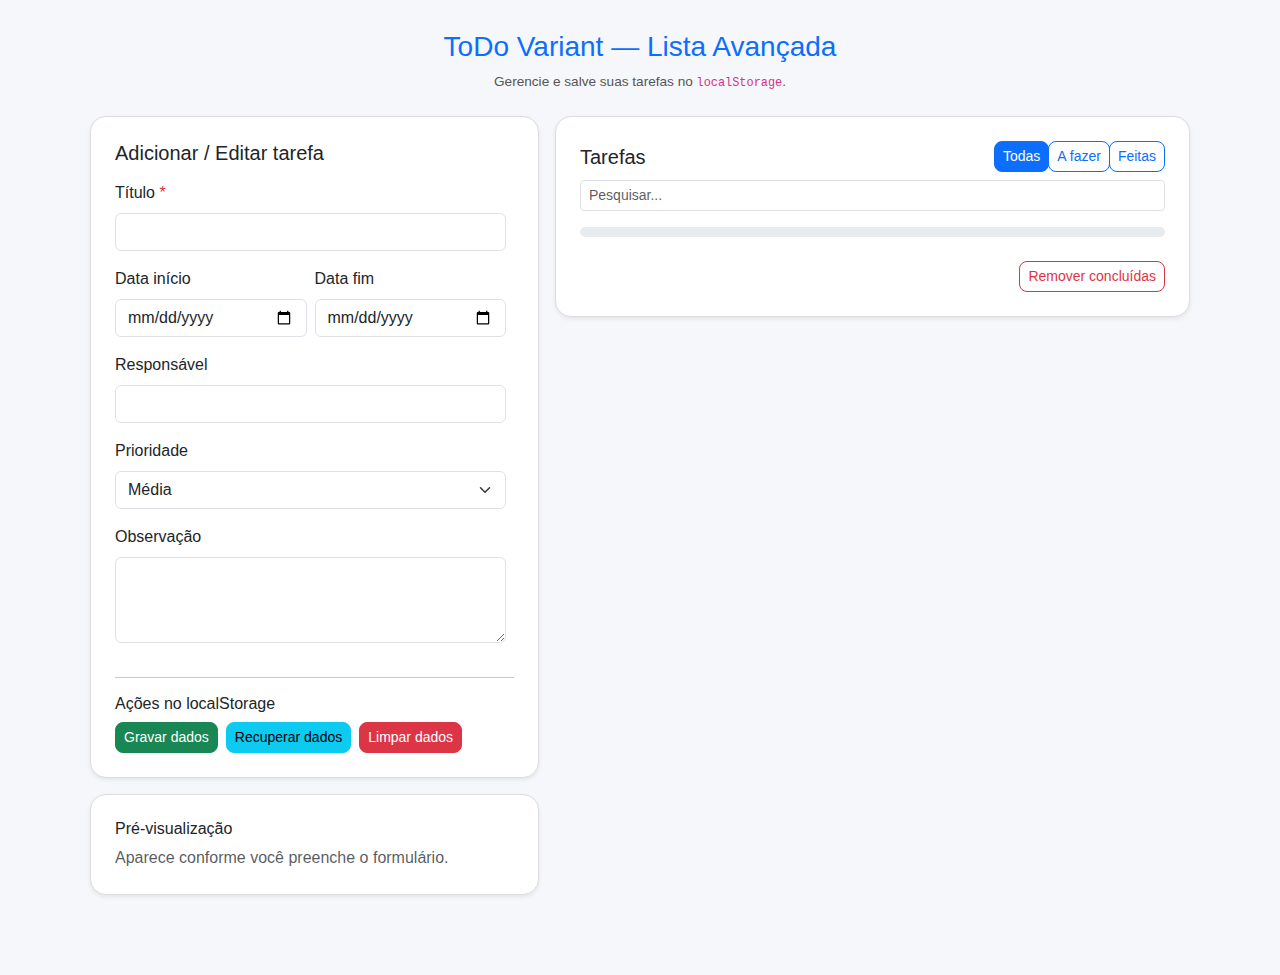
<file: to do list/index.html>
<!doctype html>
<html lang="pt-BR">
<head>
  <meta charset="utf-8" />
  <meta name="viewport" content="width=device-width,initial-scale=1" />
  <title>ToDo Variant — Lista Avançada</title>
  <link href="https://cdn.jsdelivr.net/npm/bootstrap@5.3.2/dist/css/bootstrap.min.css" rel="stylesheet" />
  <link href="css/css.css" rel="stylesheet">
</head>
<body>
  <main class="app-container">
    <header class="mb-4 text-center">
      <h1 class="h3 text-primary">ToDo Variant — Lista Avançada</h1>
      <p class="small-info">Gerencie e salve suas tarefas no <code>localStorage</code>.</p>
    </header>
    <div class="row g-3">
      <section class="col-lg-5">
        <div class="card shadow-sm">
          <div class="card-body">
            <h2 class="h5 mb-3">Adicionar / Editar tarefa</h2>
            <form id="taskForm" novalidate>
              <div class="form-scroll">
                <input type="hidden" id="taskId" value="" />
                <div class="mb-3">
                  <label for="title" class="form-label">Título <span class="text-danger">*</span></label>
                  <input id="title" name="title" class="form-control" maxlength="80" required />
                  <div class="invalid-feedback">Informe um título (até 80 caracteres).</div>
                </div>
                <div class="row g-2 mb-3">
                  <div class="col-12 col-md-6">
                    <label for="startDate" class="form-label">Data início</label>
                    <input id="startDate" name="startDate" type="date" class="form-control" />
                  </div>
                  <div class="col-12 col-md-6">
                    <label for="endDate" class="form-label">Data fim</label>
                    <input id="endDate" name="endDate" type="date" class="form-control" />
                  </div>
                </div>
                <div class="mb-3">
                  <label for="responsible" class="form-label">Responsável</label>
                  <input id="responsible" name="responsible" class="form-control" maxlength="60" />
                </div>
                <div class="mb-3">
                  <label for="priority" class="form-label">Prioridade</label>
                  <select id="priority" name="priority" class="form-select" required>
                    <option value="Medium">Média</option>
                    <option value="High">Alta</option>
                    <option value="Low">Baixa</option>
                  </select>
                </div>
                <div class="mb-3">
                  <label for="notes" class="form-label">Observação</label>
                  <textarea id="notes" name="notes" class="form-control" rows="3" maxlength="600"></textarea>
                </div>
                <div class="mb-3 form-check">
                  <input id="done" name="done" type="checkbox" class="form-check-input" />
                  <label for="done" class="form-check-label">Marcar como concluída</label>
                </div>
                <div class="d-grid gap-2 d-sm-flex">
                  <button id="saveTaskBtn" type="submit" class="btn btn-primary">Salvar</button>
                  <button id="resetBtn" type="button" class="btn btn-outline-secondary">Limpar</button>
                </div>
              </div>
            </form>
            <hr />
            <h3 class="h6 mb-2">Ações no localStorage</h3>
            <div class="d-flex gap-2 flex-wrap">
              <button id="saveAllBtn" class="btn btn-success btn-sm">Gravar dados</button>
              <button id="loadAllBtn" class="btn btn-info btn-sm">Recuperar dados</button>
              <button id="clearStorageBtn" class="btn btn-danger btn-sm">Limpar dados</button>
            </div>
          </div>
        </div>
        <div class="mt-3 card shadow-sm">
          <div class="card-body">
            <h3 class="h6">Pré-visualização</h3>
            <div id="previewEmpty" class="text-muted">Aparece conforme você preenche o formulário.</div>
            <div id="previewCard" class="d-none mt-2 card task-card">
              <div class="card-body">
                <h5 id="pvTitle" class="card-title mb-1"></h5>
                <p id="pvMeta" class="small text-muted mb-2"></p>
                <p id="pvNotes" class="notes mb-0"></p>
              </div>
            </div>
          </div>
        </div>
      </section>

      <section class="col-lg-7">
        <div class="card shadow-sm mb-3">
          <div class="card-body">
            <div class="d-flex justify-content-between align-items-center mb-2">
              <h2 class="h5 mb-0">Tarefas</h2>
              <div class="btn-group" role="group">
                <input type="radio" class="btn-check" name="filterView" id="filterAll" autocomplete="off" checked>
                <label class="btn btn-outline-primary btn-sm" for="filterAll">Todas</label>
                <input type="radio" class="btn-check" name="filterView" id="filterTodo" autocomplete="off">
                <label class="btn btn-outline-primary btn-sm" for="filterTodo">A fazer</label>
                <input type="radio" class="btn-check" name="filterView" id="filterDone" autocomplete="off">
                <label class="btn btn-outline-primary btn-sm" for="filterDone">Feitas</label>
              </div>
            </div>
            <input id="searchBox" type="search" placeholder="Pesquisar..." class="form-control form-control-sm mb-3" />
            <div class="progress mb-2" style="height:10px;">
              <div id="progressBar" class="progress-bar" role="progressbar" style="width:0%">0%</div>
            </div>
            <div id="tasksList" class="list-group"></div>
            <div class="mt-3 d-flex justify-content-between align-items-center">
              <div class="small-info" id="countsInfo"></div>
              <div><button id="clearDoneBtn" class="btn btn-outline-danger btn-sm">Remover concluídas</button></div>
            </div>
          </div>
        </div>
      </section>
    </div>
  </main>

  

        <script src="js/js.js" src="https://cdn.jsdelivr.net/npm/bootstrap@5.3.2/dist/js/bootstrap.bundle.min.js" ></script>
</body>
</html>
</file>
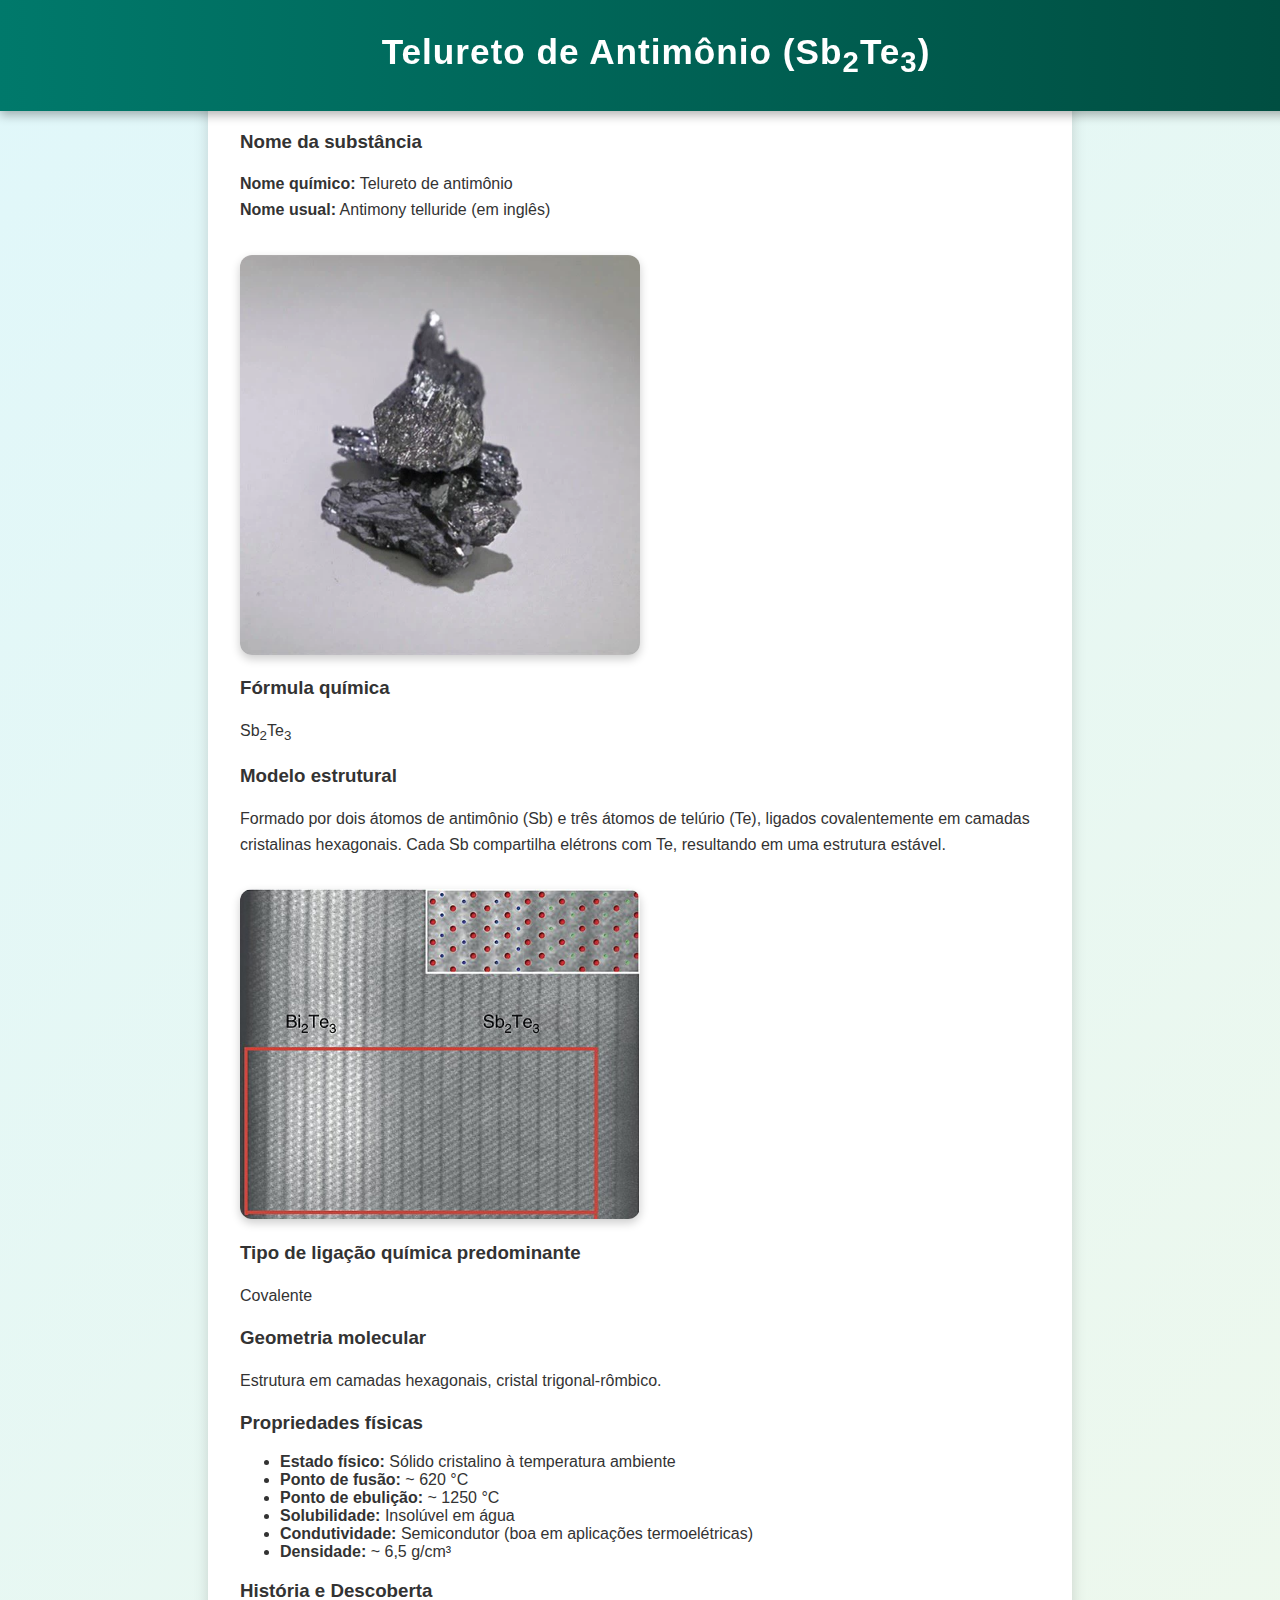
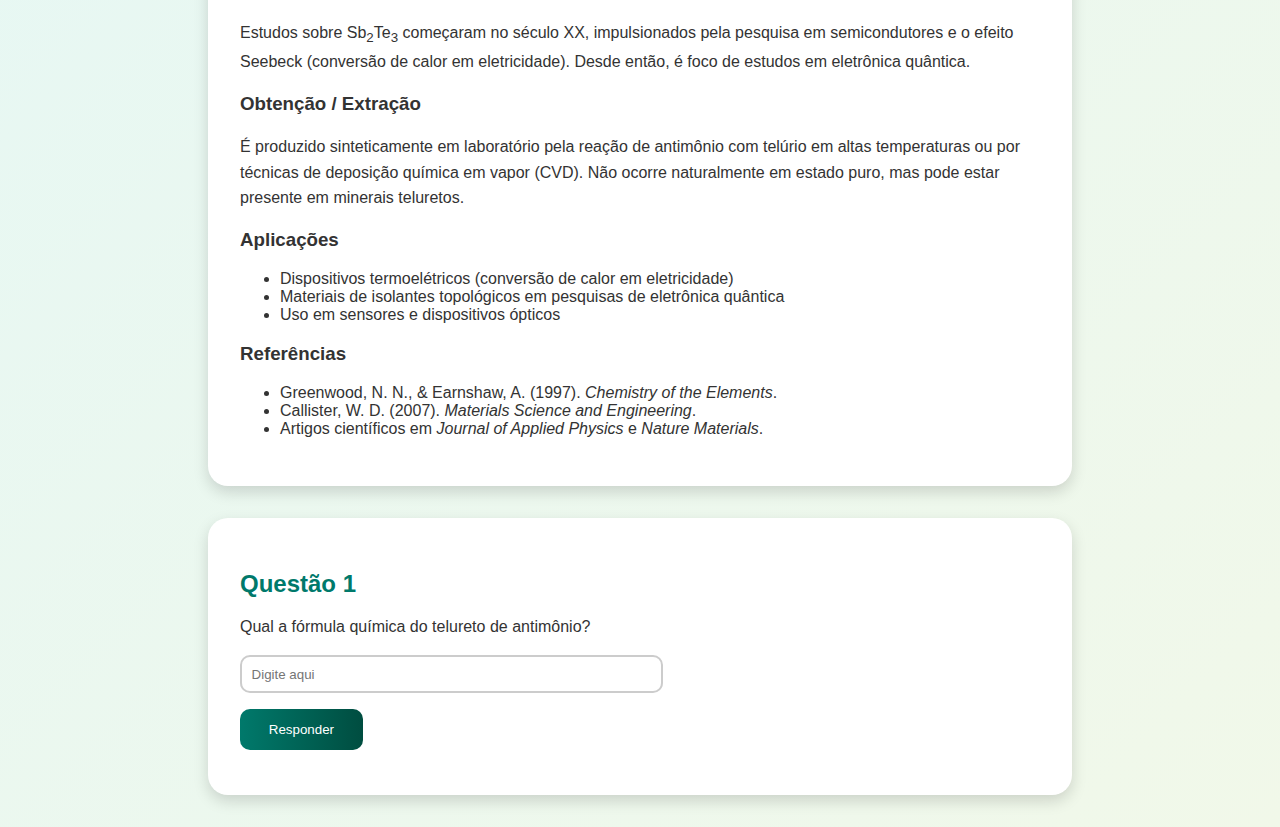
<file: trabalho-quimicaa/index.html>
<!DOCTYPE html>
<html lang="pt-BR">
<head>
  <meta charset="UTF-8">
  <meta name="viewport" content="width=device-width, initial-scale=1.0">
  <link rel="stylesheet" href="css/style.css">
  <title>Telureto de Antimônio</title>

</head>
<body>
  <header>
    <h1>Telureto de Antimônio (Sb<sub>2</sub>Te<sub>3</sub>)</h1>
  </header>

<section id="intro">
<h2>Introdução</h2>


<h3>Nome da substância</h3>
<p><b>Nome químico:</b> Telureto de antimônio<br>
<b>Nome usual:</b> Antimony telluride (em inglês)</p>
 <img src="img/cas-1327-50-0-antimony-iii-telluride44266156605.webp" alt="telureto de antimonio">

<h3>Fórmula química</h3>
<p>Sb<sub>2</sub>Te<sub>3</sub></p>


<h3>Modelo estrutural</h3>
<p>Formado por dois átomos de antimônio (Sb) e três átomos de telúrio (Te), ligados covalentemente em camadas cristalinas hexagonais. Cada Sb compartilha elétrons com Te, resultando em uma estrutura estável.</p>
<img src="img/1-s2.0-S2542435124002046-gr1_lrg-1536x1023-1-1024x682.jpg" alt="Estrutura do Telureto de Antimônio">


<h3>Tipo de ligação química predominante</h3>
<p>Covalente</p>


<h3>Geometria molecular</h3>
<p>Estrutura em camadas hexagonais, cristal trigonal-rômbico.</p>


<h3>Propriedades físicas</h3>
<ul>
<li><b>Estado físico:</b> Sólido cristalino à temperatura ambiente</li>
<li><b>Ponto de fusão:</b> ~ 620 °C</li>
<li><b>Ponto de ebulição:</b> ~ 1250 °C</li>
<li><b>Solubilidade:</b> Insolúvel em água</li>
<li><b>Condutividade:</b> Semicondutor (boa em aplicações termoelétricas)</li>
<li><b>Densidade:</b> ~ 6,5 g/cm³</li>
</ul>


<h3>História e Descoberta</h3>
<p>Estudos sobre Sb<sub>2</sub>Te<sub>3</sub> começaram no século XX, impulsionados pela pesquisa em semicondutores e o efeito Seebeck (conversão de calor em eletricidade). Desde então, é foco de estudos em eletrônica quântica.</p>


<h3>Obtenção / Extração</h3>
<p>É produzido sinteticamente em laboratório pela reação de antimônio com telúrio em altas temperaturas ou por técnicas de deposição química em vapor (CVD). Não ocorre naturalmente em estado puro, mas pode estar presente em minerais teluretos.</p>


<h3>Aplicações</h3>
<ul>
<li>Dispositivos termoelétricos (conversão de calor em eletricidade)</li>
<li>Materiais de isolantes topológicos em pesquisas de eletrônica quântica</li>
<li>Uso em sensores e dispositivos ópticos</li>
</ul>


<h3>Referências</h3>
<ul>
<li>Greenwood, N. N., & Earnshaw, A. (1997). <i>Chemistry of the Elements</i>.</li>
<li>Callister, W. D. (2007). <i>Materials Science and Engineering</i>.</li>
<li>Artigos científicos em <i>Journal of Applied Physics</i> e <i>Nature Materials</i>.</li>
</ul>
</section>

  <section id="q1">
    <h2>Questão 1</h2>
    <p>Qual a fórmula química do telureto de antimônio?</p>
    <input type="text" id="answer1" placeholder="Digite aqui">
    <button onclick="checkAnswer(1)">Responder</button>
    <div id="feedback1" class="feedback"></div>
  </section>

  <section id="q2" class="hidden">
    <h2>Questão 2</h2>
    <p>O telureto de antimônio é usado principalmente em:</p>
    <select id="answer2">
      <option value="">-- Escolha --</option>
      <option value="baterias">Baterias de lítio</option>
      <option value="termoeletricos">Dispositivos termoelétricos</option>
      <option value="fertilizantes">Fertilizantes</option>
    </select>
    <button onclick="checkAnswer(2)">Responder</button>
    <div id="feedback2" class="feedback"></div>
  </section>

  <section id="q3" class="hidden">
    <h2>Questão 3</h2>
    <p>O telureto de antimônio também é estudado por suas propriedades em:</p>
    <input type="radio" name="answer3" value="isolantes"> Isolantes topológicos <br>
    <input type="radio" name="answer3" value="plásticos"> Produção de plásticos <br>
    <input type="radio" name="answer3" value="vidros"> Fabricação de vidros <br>
    <button onclick="checkAnswer(3)">Responder</button>
    <div id="feedback3" class="feedback"></div>
  </section>
      <script src="js/js.js"></script>
</body>
</html>
</file>
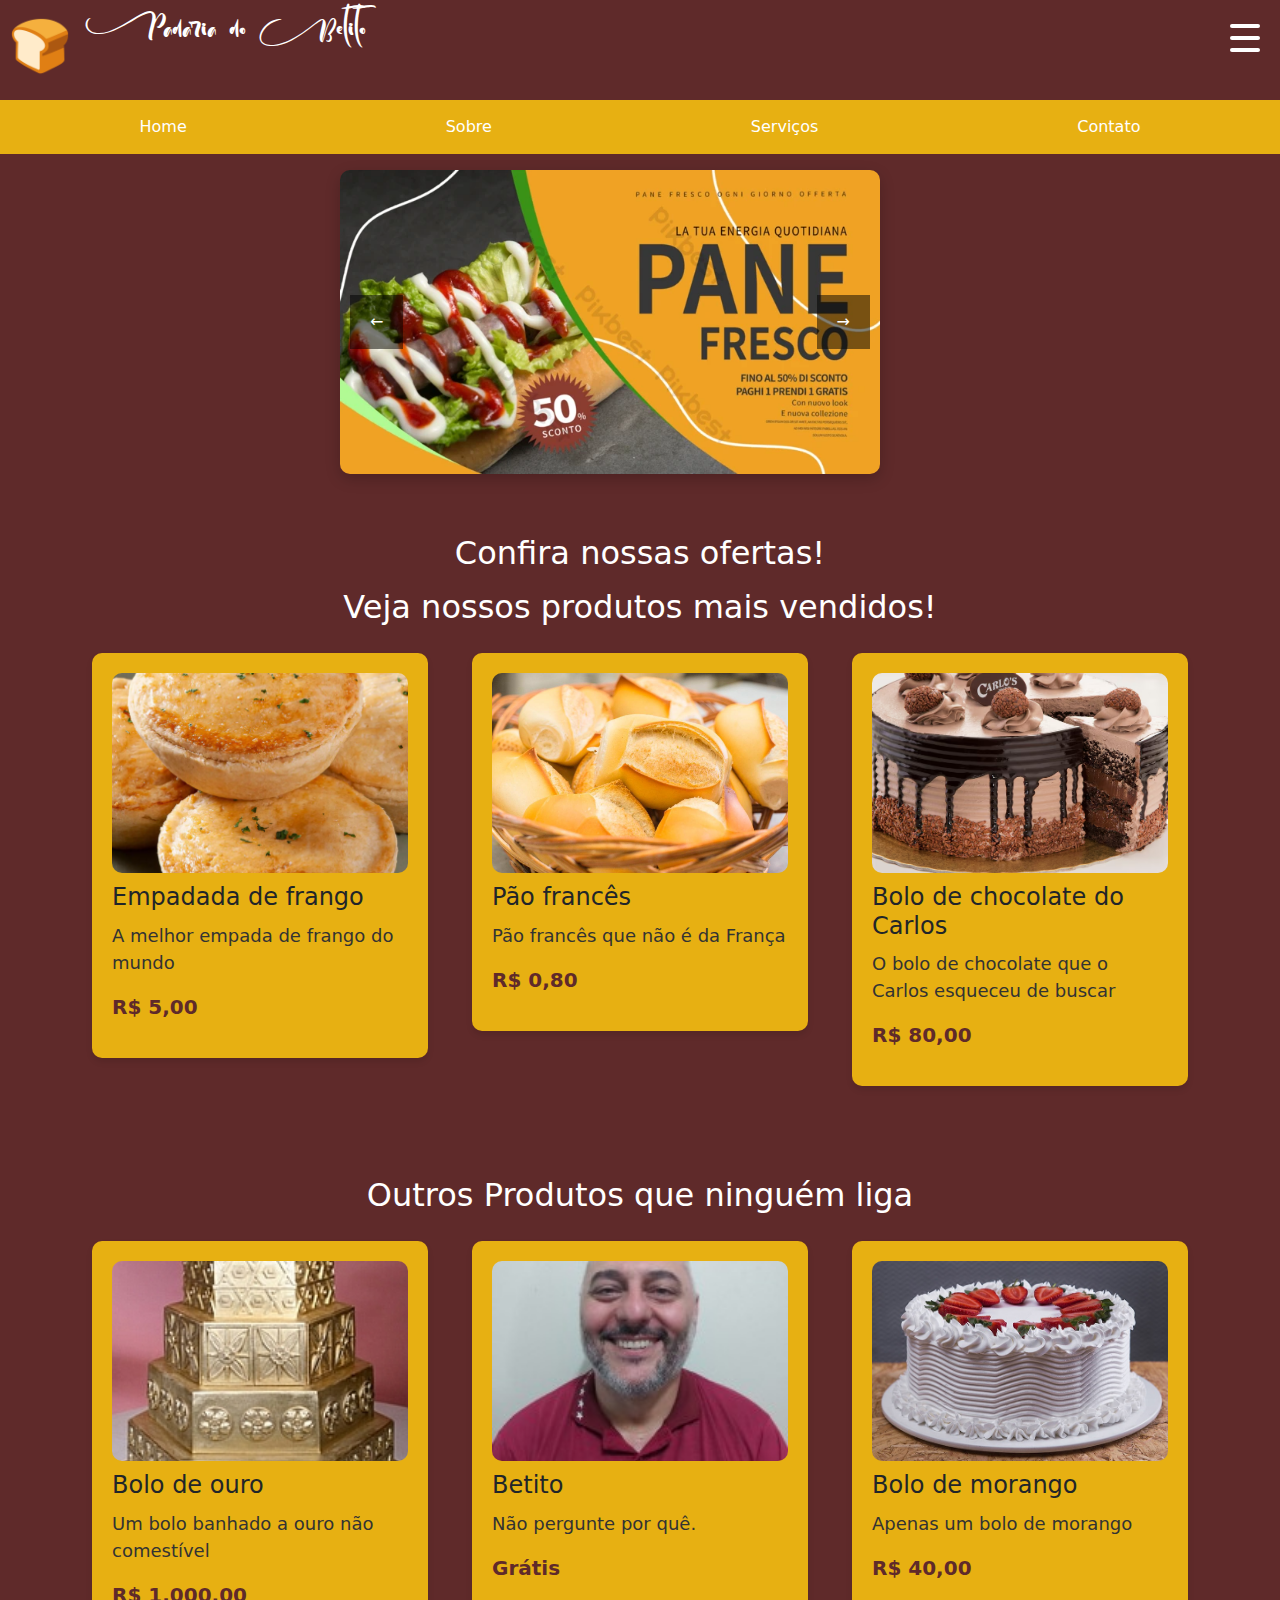
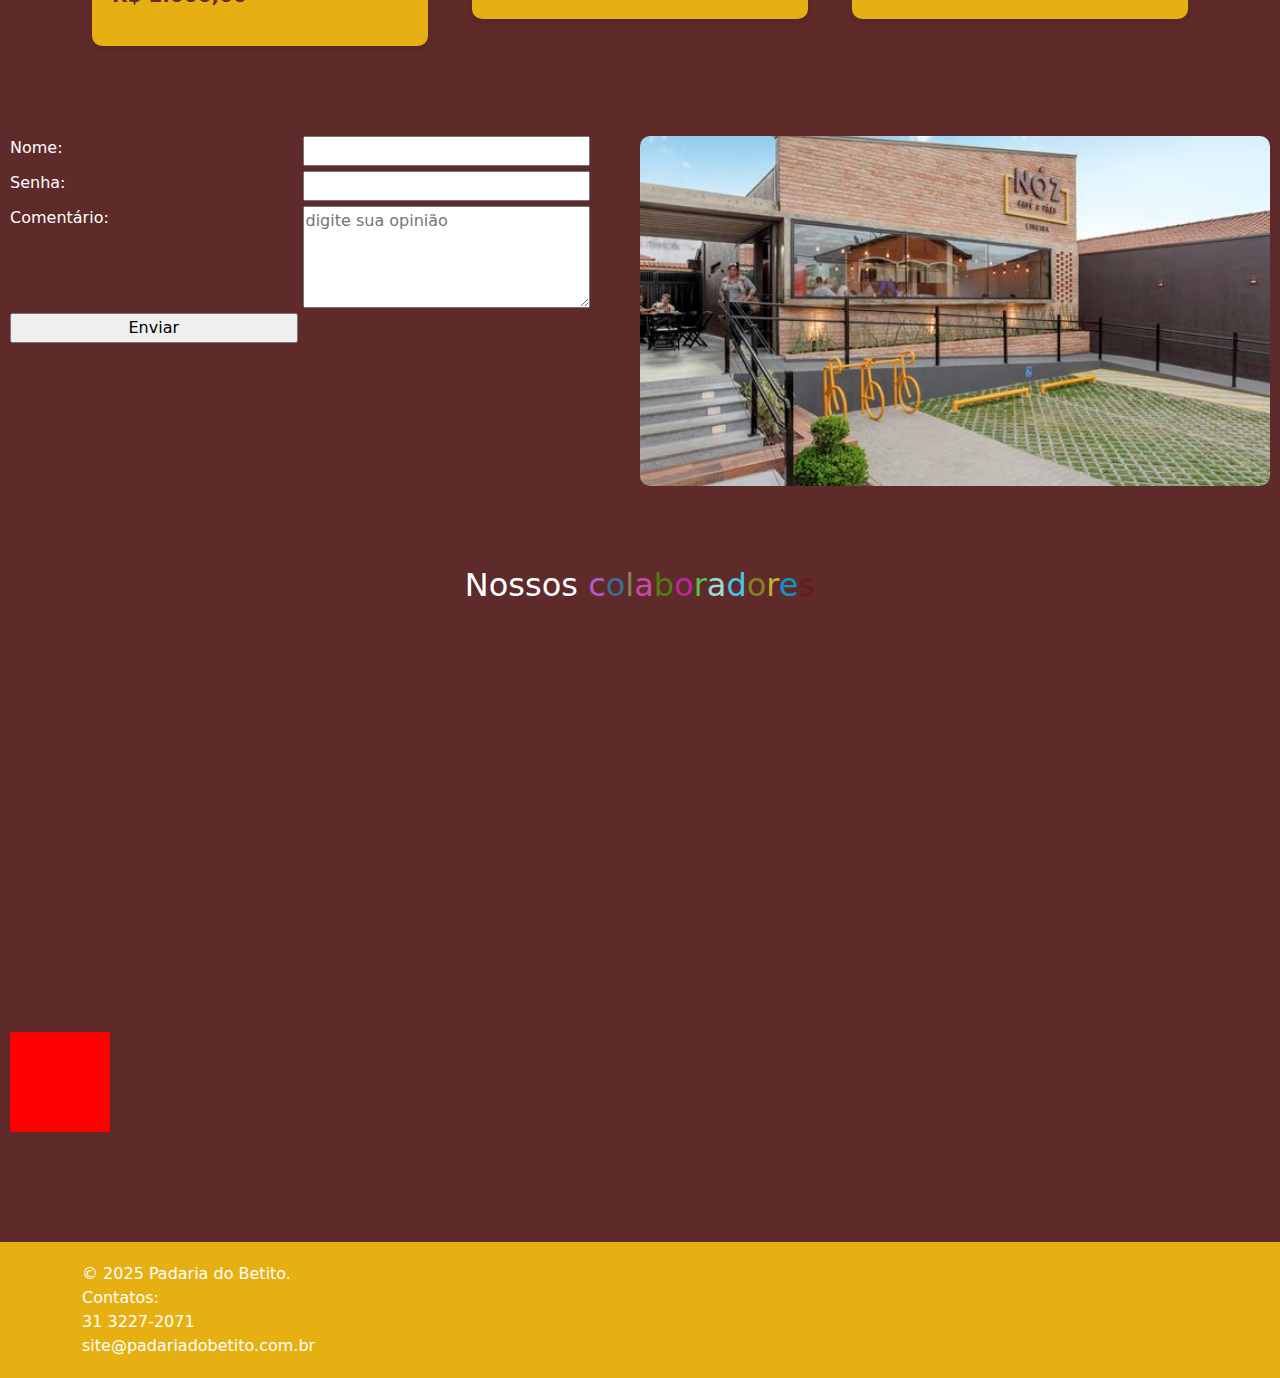
<file: trabalho/index.html>
<!DOCTYPE html>
<html lang="pt-br">
<head>
    <meta charset="UTF-8">
    <meta name="viewport" content="width=device-width, initial-scale=1.0">
    <link rel="stylesheet" type="text/css" href="css/css.css">
    <link href="https://cdn.jsdelivr.net/npm/bootstrap@5.3.3/dist/css/bootstrap.min.css" rel="stylesheet" integrity="sha384-QWTKZyjpPEjISv5WaRU9OFeRpok6YctnYmDr5pNlyT2bRjXh0JMhjY6hW+ALEwIH" crossorigin="anonymous">
    <title>Padaria do Betito</title>
</head>
<body>
    <header>
        <input type="checkbox" id="menu-toggle" class="menu-toggle">
        <label for="menu-toggle" class="menu-btn">
            <span></span>
            <span></span>
            <span></span>
        </label>
    
        <h1>
            <img src="img/pao.png" alt="Logo da padaria">
            <p>Padaria do Betito</p>
        </h1>
    
        <nav class="menu">
            <a href="#home">Home</a>
            <a href="#sobre">Sobre</a>
            <a href="#servicos">Serviços</a>
            <a href="#contato">Contato</a>
        </nav>
    </header>
    

    <nav class="top-nav">
        <a href="#home">Home</a>
        <a href="#sobre">Sobre</a>
        <a href="#servicos">Serviços</a>
        <a href="#contato">Contato</a>
    </nav> 

    <main>



<section class="carousel-section">
  <div id="carouselContainer">
    <div class="carousel">
      <div class="slides">
        <div class="slide"><img src="img/oferta1.webp" alt="Slide 1"></div>
        <div class="slide"><img src="img/capa-de-facebook-desenhada-a-mao-de-padaria_23-2149486152.jpg" alt="Slide 2"></div>
        <div class="slide"><img src="img/conjunto-de-modelo-de-postagem-do-instagram-de-padaria_23-2149396595.avif" alt="Slide 3"></div>
        <div class="slide"><img src="img/modelo-de-design-de-banner-de-comida_23-2149406643.jpg" alt="Slide 4"></div>
      </div>
      <button id="prevBtn">&#8592;</button>
      <button id="nextBtn">&#8594;</button>
    </div>
  </div>

  <div id="tableContainer" style="display: none;">
    <div class="table-responsive mt-4">
      <table class="table table-striped table-bordered text-center">
        <thead class="table-dark">
          <tr>
            <th scope="col">Produto</th>
            <th scope="col">Descrição</th>
            <th scope="col">Preço</th>
            <th scope="col">Estoque</th>
            <th scope="col">Código</th>
          </tr>
        </thead>
        <tbody>
          <tr>
            <td>Empada de Frango</td>
            <td>A melhor empada do mundo</td>
            <td>R$ 5,00</td>
            <td>120</td>
            <td>EMP001</td>
          </tr>
          <tr>
            <td>Pão Francês</td>
            <td>Pão fresquinho todos os dias</td>
            <td>R$ 0,80</td>
            <td>500</td>
            <td>PAO123</td>
          </tr>
          <tr>
            <td>Bolo de Chocolate</td>
            <td>Receita especial do Carlos</td>
            <td>R$ 80,00</td>
            <td>5</td>
            <td>BOL555</td>
          </tr>
        </tbody>
      </table>
    </div>
  </div>
</section>


</section>
</section>

        <section id="home">
            <!--ofertas. futuramente irei pôr   > vou fazer com carousel (bootstrap)-->
             <div>
              <h2><p>Confira nossas ofertas!</p></h2> 


             </div>
            <!--ofertas. futuramente irei pôr-->
            <div class="container">
                <h2><p>Veja nossos produtos mais vendidos!</p></h2>
                <div class="row">
                    <div class="col-md-4">
                        <div class="produto">
                            <!-- trabalho de picture - mudar a imagem em certo tamanho 2-->
                             <picture>
                            <source srcset="img/empada-de-camarao-2.webp" media="(width < 768px)">
                            <source srcset="img/empada-de-camarao-3.jpg" media="(width > 1300px)">
                            <img src="img/796246837-empada-de-camarao.webp" alt="Empada" class="img-fluid">
                             </picture>
                            <h3>Empadada de frango</h3>
                            <p>A melhor empada de frango do mundo</p>
                            <p><strong>R$ 5,00</strong></p>
                        </div>
                    </div>
                    <div class="col-md-4">
                        <div class="produto">
                            <!-- trabalho de picture - mudar a imagem em certo tamanho 2-->
                             <picture>
                            <source srcset="img/pao-frances-2.jpg" media="(width < 768px)">
                            <source srcset="img/pao-frances-3.webp" media="(width > 1300px)">
                            <img src="img/pao-frances.jpg" alt="Pão francês" class="img-fluid">
                             </picture>
                            <h3>Pão francês</h3>
                            <p>Pão francês que não é da França</p>
                            <p><strong>R$ 0,80</strong></p>
                        </div>
                    </div>
                    <div class="col-md-4">
                        <div class="produto">
                            <img src="img/bolo-de-chocolate-do-carlos.avif" alt="Bolo do Carlos" class="img-fluid">
                            <h3>Bolo de chocolate do Carlos</h3>
                            <p>O bolo de chocolate que o Carlos esqueceu de buscar</p>
                            <p><strong>R$ 80,00</strong></p>
                        </div>
                    </div>
                </div>
            </div>
        </section>
        <section id="sobre">
            <div class="container">
                <h2><p>Outros Produtos que ninguém liga</p></h2>
                <div class="row">
                    <div class="col-md-4">
                        <div class="produto">
                            <img src="img/bolo-ouro.jpg" alt="Bolo de ouro" class="img-fluid">
                            <h3>Bolo de ouro</h3>
                            <p>Um bolo banhado a ouro não comestível</p>
                            <p><strong>R$ 1.000,00</strong></p>
                        </div>
                    </div>
                    <div class="col-md-4">
                        <div class="produto">
                            <img src="img/betito.jpeg" alt="Betito" class="img-fluid">
                            <h3>Betito</h3>
                            <p>Não pergunte por quê.</p>
                            <p><strong>Grátis</strong></p>
                        </div>
                    </div>
                    <div class="col-md-4">
                        <div class="produto">
                        <!-- trabalho de picture - mudar a imagem em certo tamanho 2-->
                         <picture>
                            <source srcset="img/bolo-de-morango-2.jpg" media="(width < 768px)">
                            <source srcset="img/bolo-de-morango-3.jpg" media="(width > 1300px)">
                            <img src="img/morango.jpg" alt="Bolo de morango" class="img-fluid">
                         </picture>
                            <h3>Bolo de morango</h3>
                            <p>Apenas um bolo de morango</p>
                            <p><strong>R$ 40,00</strong></p>
                        </div>
                    </div>
                </div>
            </div>
        </section>
        <!-- formulário exercício 1 -->
        <section>
            <div class="figura_form">
            <form method="post" action="banco.php" >
                <label>Nome:</label>
                <input type="text" name="nome" >
                <label>Senha: </label>
                <input type="password" name="senha" >
                <label>Comentário:</label>
                <textarea name="comentario" cols="10" rows="4" placeholder="digite sua opinião"></textarea>
                <input type="submit" name="enviar" value="Enviar">
            </form>
            <div class="padaria">
            <picture>
            <source srcset="img/padaria-2.jpg" media="(width > 900px)">
            <img src="img/Fachada-de-padaria.jpg" alt="nossa padaria">
            </picture>
            </div>
        </div>
        </section>
         <section>
            <h2><span class="letter">Nossos colaboradores</span></h2>
            <div class="mosaico">
                <div class="foto foto1"></div>
                <div class="foto foto2"></div>
                <div class="foto foto3"></div>
                <div class="foto foto4"></div>
                <div class="foto foto5"></div>
                <div class="foto foto6"></div>
            </div>
         </section>
        <!-- formulário execício 1 -->
         <section>

                <div class="foto11 fotob"></div>

         </section>
    </main>
    <footer>
        <div class="container">
            <p>&copy; 2025 Padaria do Betito.</p>
            <p>Contatos: <br>31 3227-2071<br>site@padariadobetito.com.br</p>
        </div>
    </footer>
    <script src="js.js"></script>
    <script src="carousel.js"></script>

</body>
</html>
</file>
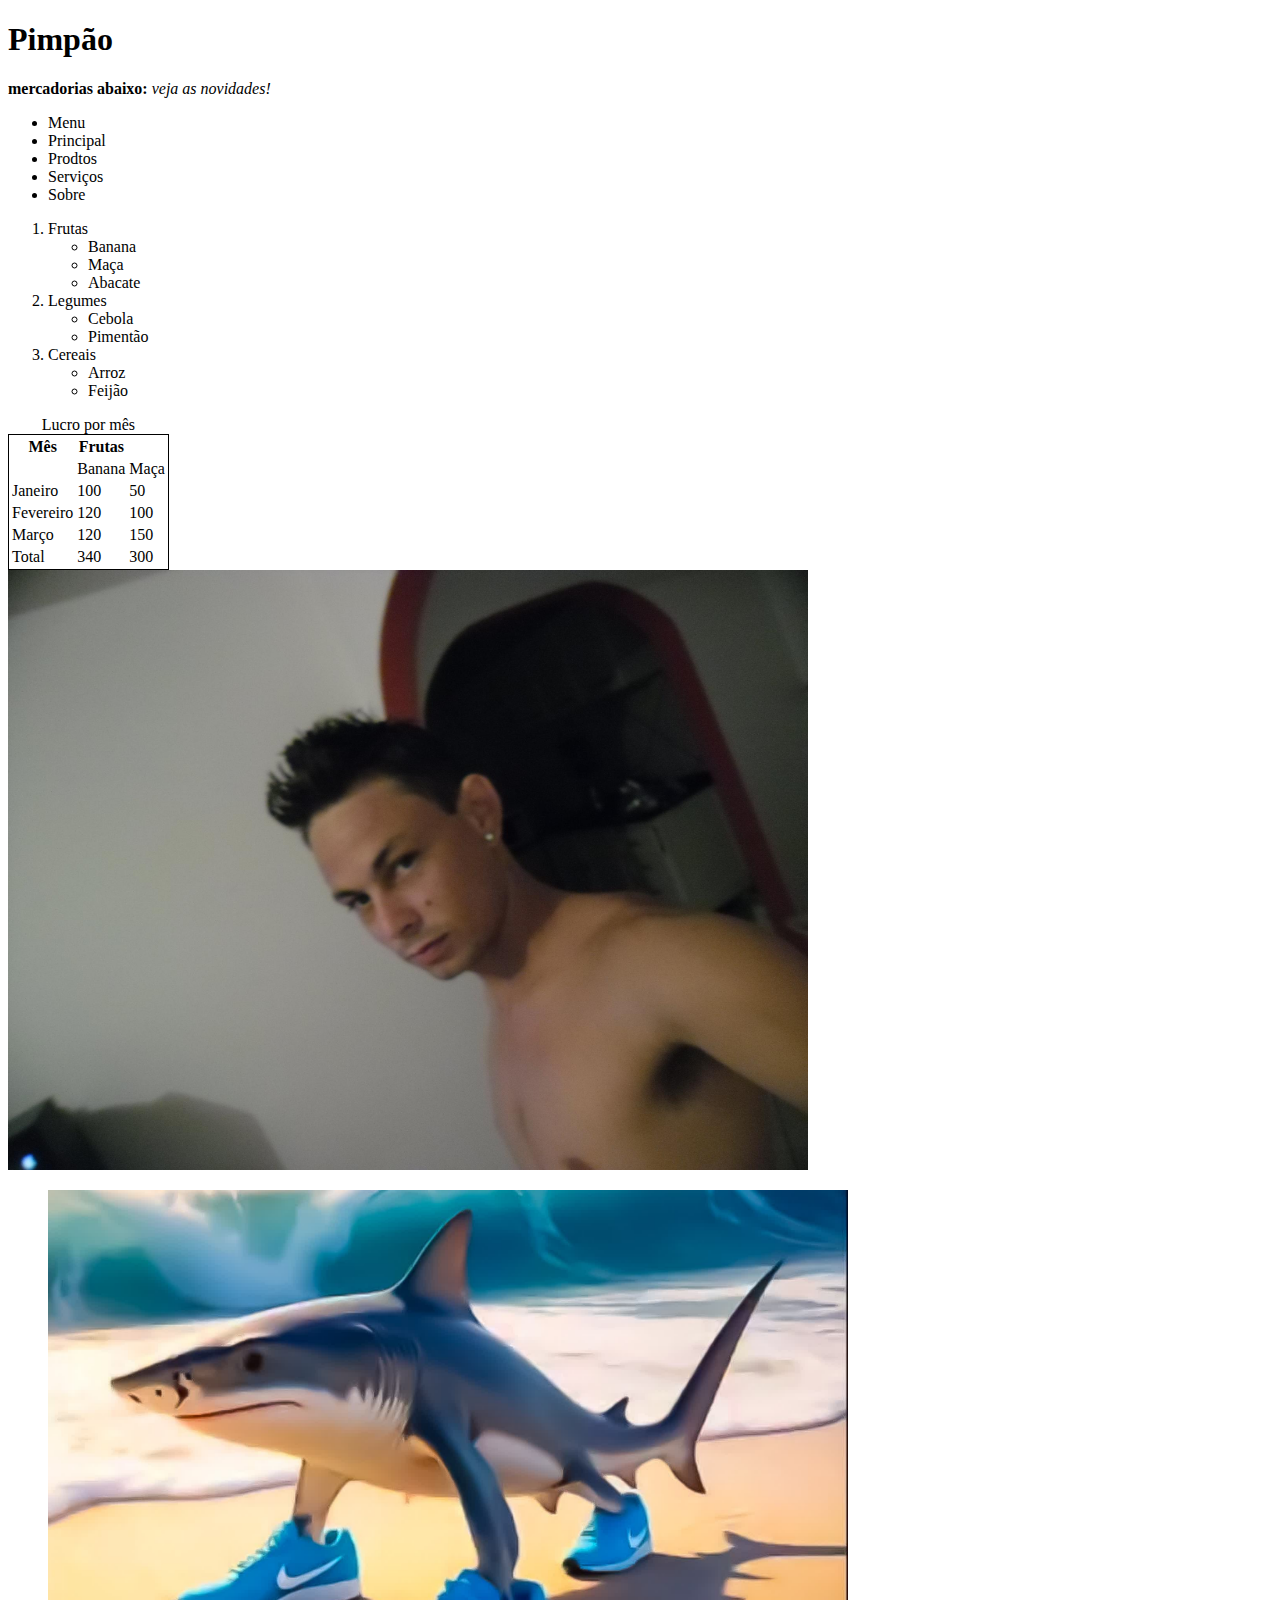
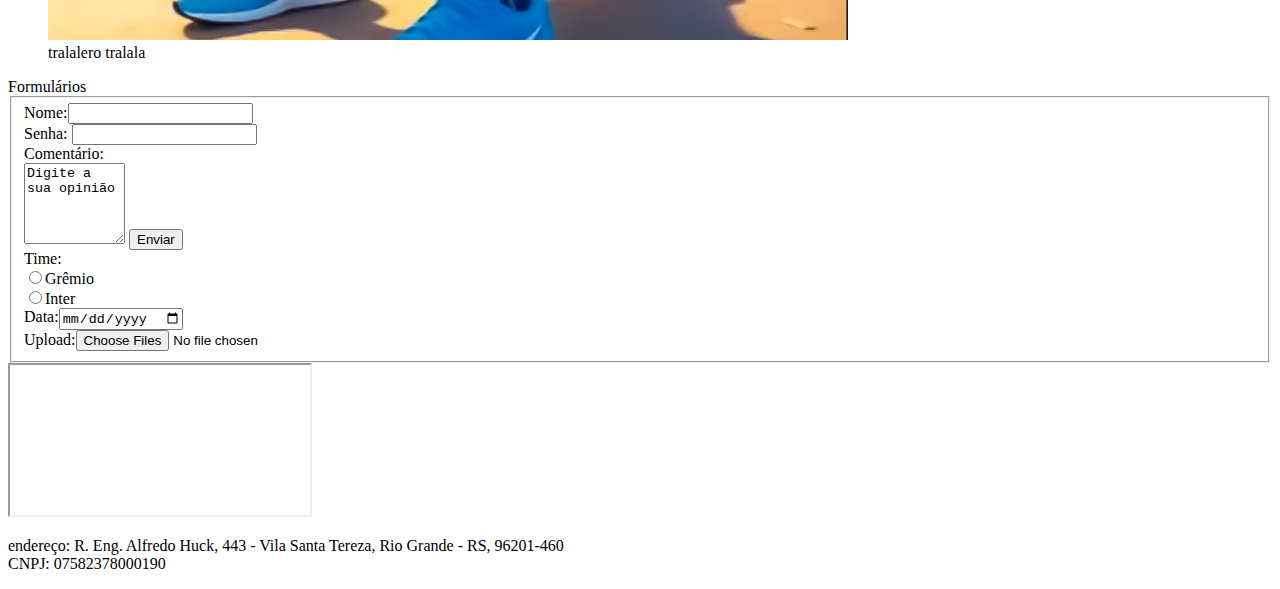
<file: 02-04-25 aula 4/cristian-pimpao.html>
<!DOCTYPE html>
<html lang="pt-br">
<head>
    <meta charset="UTF-8">
    <meta name="viewport" content="width=device-width, initial-scale=1.0">
    <title>Pimpão</title>

<style>
img{
height:auto;
width: 800px;
}
table{
border: 1px solid black;
}
</style>

</head>
<body>
  <h1>Pimpão</h1>
    
  <p>
    <b>mercadorias abaixo:</b> <i>veja as novidades!</i>
  </p>
<nav>
<ul>
  <li>Menu</li>
  <li>Principal</li>
  <li>Prodtos</li>
  <li>Serviços</li>
  <li>Sobre</li>
</ul>
</nav>

<main>
  <ol>
    <li>Frutas
 

  <ul>
    <li>Banana</li>  
    <li>Maça</li>  
    <li>Abacate</li>  
  </ul>
</li>

    <li>Legumes

        <ul>
        <li>Cebola</li>
        <li>Pimentão</li>
        </ul>

    </li>


    <li>Cereais
     
      <ul>
          <li>Arroz</li>
          <li>Feijão</li>

      </ul>

    </li>


  </ol>





<table>

<caption>Lucro por mês</caption>
    
  <thead>
 <tr>
   <th>Mês</th>

   <th>Frutas</th>
</tr>
  </thead>

  <tbody>
<tr>
   <td></td>
   <td>Banana</td>
   <td>Maça</td>
</tr>

<tr>
   <td>Janeiro</td>
   <td>100</td>
   <td>50</td>
</tr>

<tr>
    <td>Fevereiro</td>
    <td>120</td>
    <td>100</td>
 </tr>

 <tr>
    <td>Março</td>
    <td>120</td>
    <td>150</td>
 </tr>
</tbody>
<tfoot>
 <tr>
    <td>Total</td>
    <td>340</td>
    <td>300</td>
 </tr>
</tfoot>
 



</table>

<a href = "https://ifrs.edu.br/riogrande/"><img src="cristian.jpeg" alt="cristiano ferreira vaz"></a>

<figure>
<img src="tralalerotralala.jpeg" alt="tralalero tralala">
<figcaption>tralalero tralala</figcaption>
</figure>



Formulários
<form method="post" action="recebe.php" >
<fieldset>
Nome:<input type="text" name="nome" ><br>
Senha: <input type="password" name="senha" ><br>
<input type="hidden" name="user" value="14">
Comentário:<br>
<textarea name="comentario" cols="10" rows="5">Digite a
sua opinião</textarea>
<input type="submit" name="enviar" value="Enviar"><br>
Time: <br>
<input type="radio" name="time" value="Gre">Grêmio<br>
<input type="radio" name="time" value="Int">Inter<br>
Data:<input type="date" name="dnasc"><br>
Upload:<input type="file" multiple name="arq"><br>
</fieldset>
</form>

<iframe src="https://www.youtube.com/embed/weHCUglX2qs" title="Posso ser Deus - Link do Zap" allowfullscreen></iframe>

</main>
<footer>
<p>endereço: R. Eng. Alfredo Huck, 443 - Vila Santa Tereza, Rio Grande - RS, 96201-460
<br>
CNPJ: 07582378000190 
</p>

</footer>
</body>
</html>
</file>
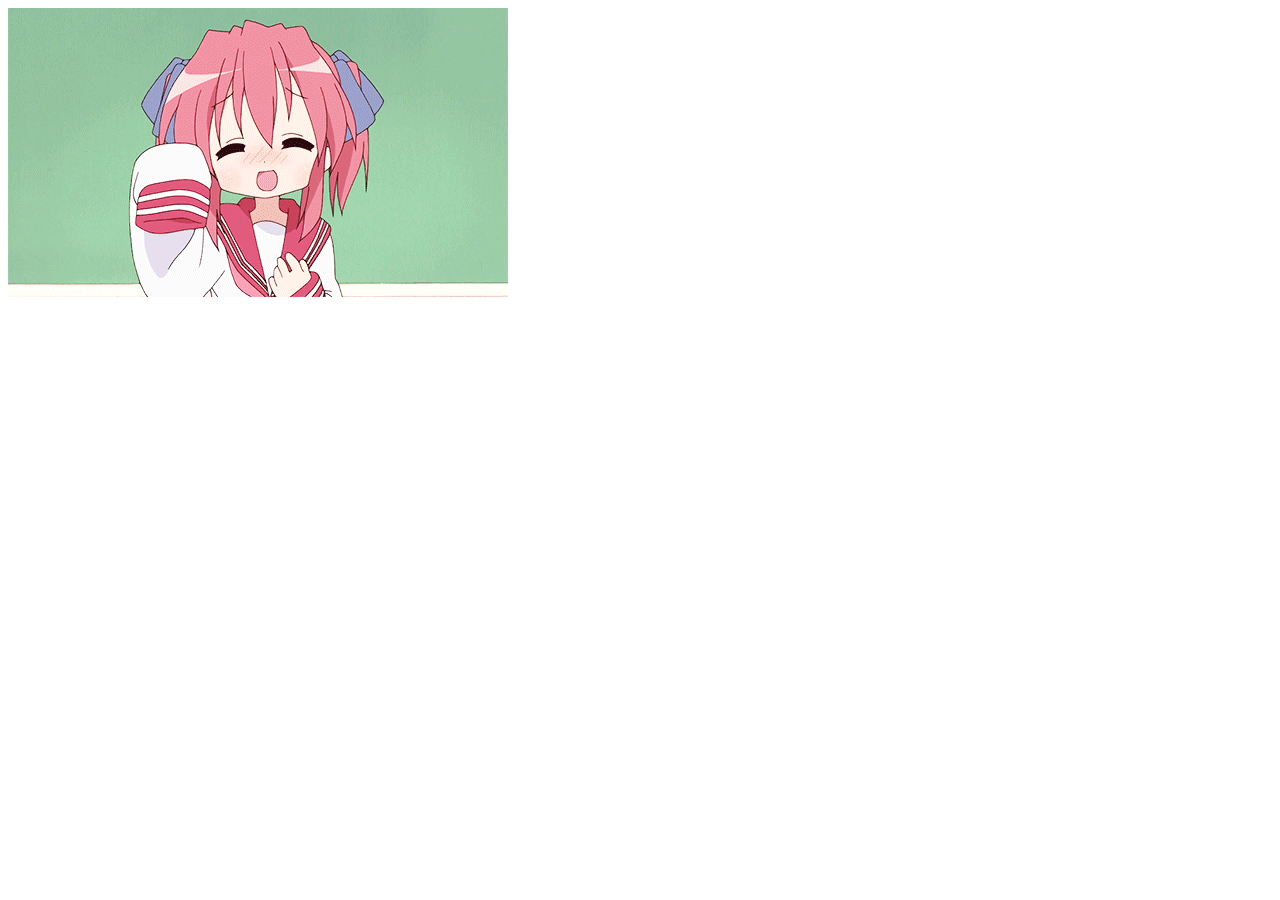
<file: 26-03-25(desafio)/desafio.html>
<!DOCTYPE html>
<html lang="pt-br">
<head>
    <meta charset="UTF-8">
    <meta name="viewport" content="width=device-width, initial-scale=1.0">
    <title>desafio</title>
    <link type="stylesheet" href="desafio.css"/>
</head>
<body>
    <img src="kawaiidesune.gif" alt="pipipipipipapaya">
    <audio autoplay>
  <source src="SpotifyMate.com - DAHMER - wike.mp3" type="audio/mpeg">
  
  <audio loop autoplay>
    <!-- <source src="/media/aluno/ALISSON/2c/front-end/aulas/26-03-25(desafio)/SpotifyMate.com - DAHMER - wike.mp3" type="audio/filetype"> -->
</audio>

</audio>
</body>
</html>
</file>
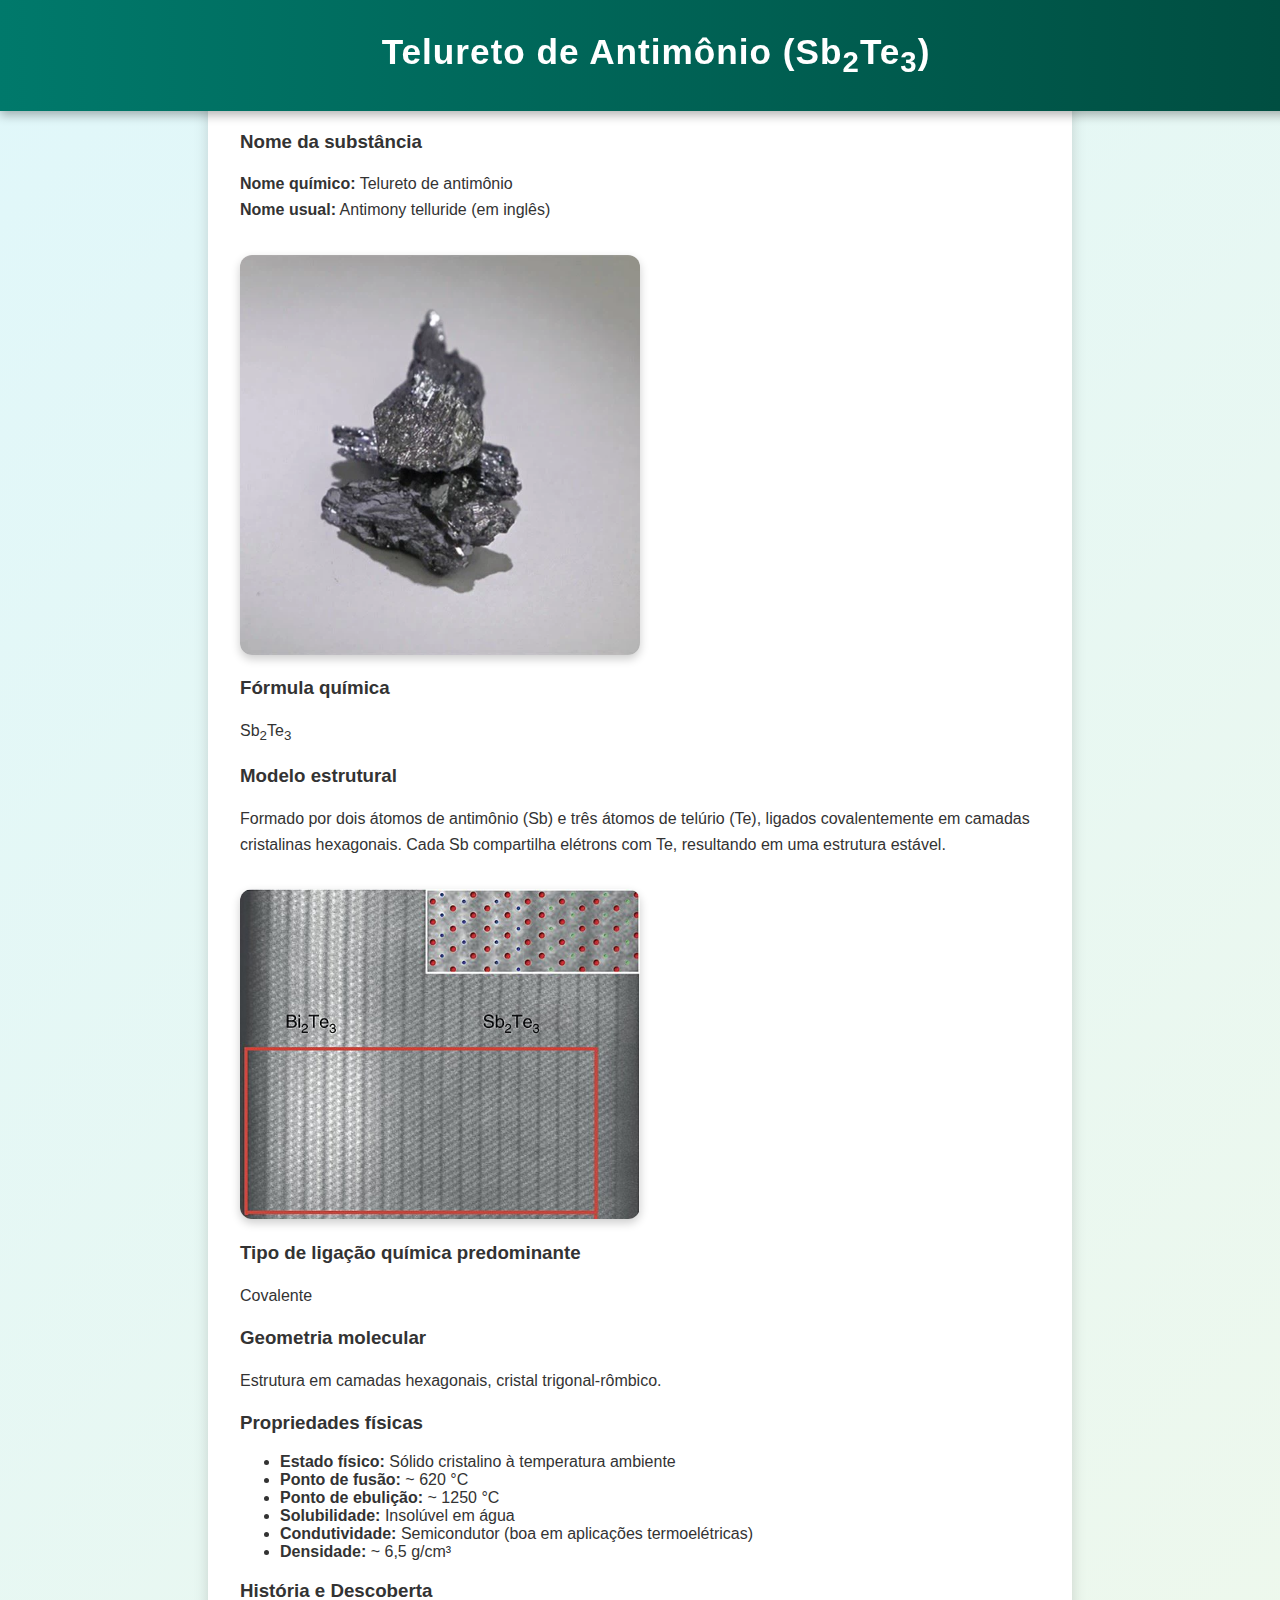
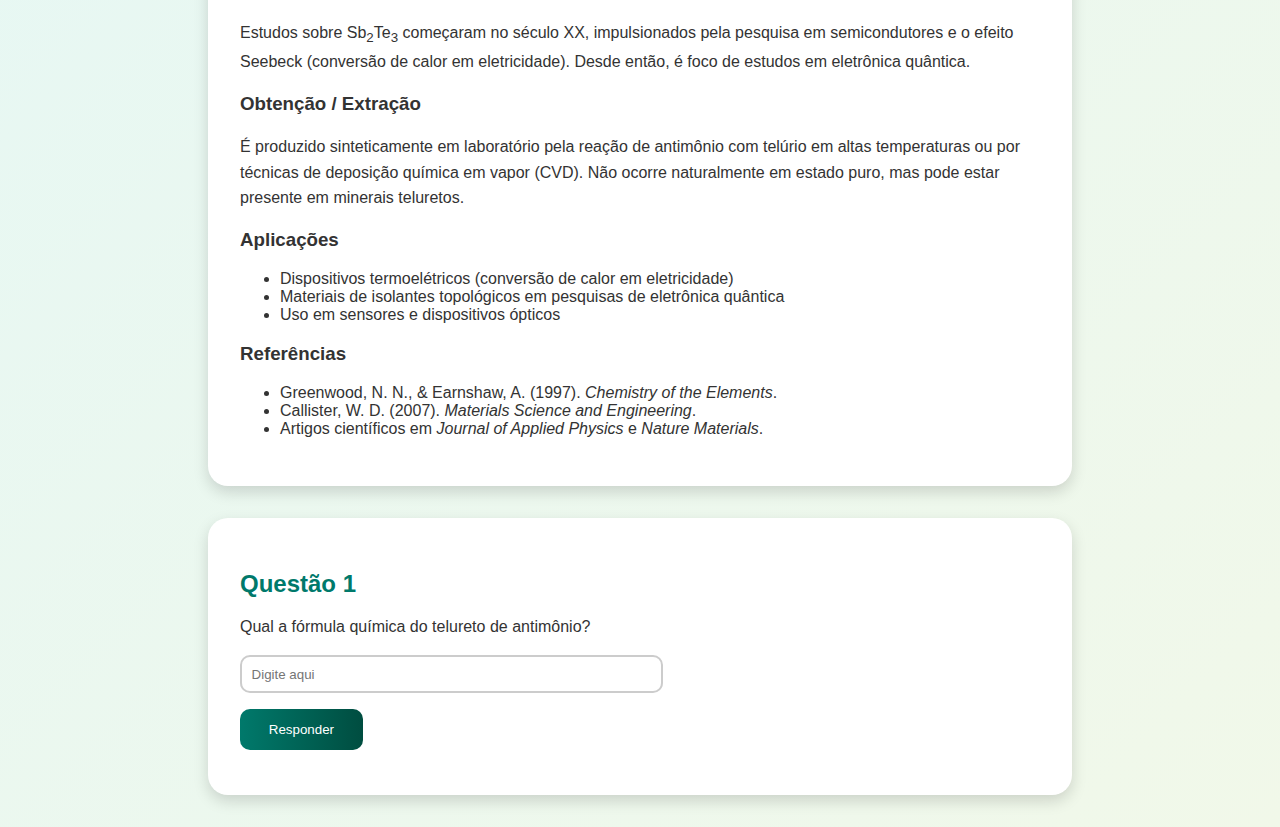
<file: trabalho quimicaa/telureto-de-antimonio.html>
<!DOCTYPE html>
<html lang="pt-BR">
<head>
  <meta charset="UTF-8">
  <meta name="viewport" content="width=device-width, initial-scale=1.0">
  <link rel="stylesheet" href="css/style.css">
  <title>Telureto de Antimônio</title>

</head>
<body>
  <header>
    <h1>Telureto de Antimônio (Sb<sub>2</sub>Te<sub>3</sub>)</h1>
  </header>

<section id="intro">
<h2>Introdução</h2>


<h3>Nome da substância</h3>
<p><b>Nome químico:</b> Telureto de antimônio<br>
<b>Nome usual:</b> Antimony telluride (em inglês)</p>
 <img src="img/cas-1327-50-0-antimony-iii-telluride44266156605.webp" alt="telureto de antimonio">

<h3>Fórmula química</h3>
<p>Sb<sub>2</sub>Te<sub>3</sub></p>


<h3>Modelo estrutural</h3>
<p>Formado por dois átomos de antimônio (Sb) e três átomos de telúrio (Te), ligados covalentemente em camadas cristalinas hexagonais. Cada Sb compartilha elétrons com Te, resultando em uma estrutura estável.</p>
<img src="img/1-s2.0-S2542435124002046-gr1_lrg-1536x1023-1-1024x682.jpg" alt="Estrutura do Telureto de Antimônio">


<h3>Tipo de ligação química predominante</h3>
<p>Covalente</p>


<h3>Geometria molecular</h3>
<p>Estrutura em camadas hexagonais, cristal trigonal-rômbico.</p>


<h3>Propriedades físicas</h3>
<ul>
<li><b>Estado físico:</b> Sólido cristalino à temperatura ambiente</li>
<li><b>Ponto de fusão:</b> ~ 620 °C</li>
<li><b>Ponto de ebulição:</b> ~ 1250 °C</li>
<li><b>Solubilidade:</b> Insolúvel em água</li>
<li><b>Condutividade:</b> Semicondutor (boa em aplicações termoelétricas)</li>
<li><b>Densidade:</b> ~ 6,5 g/cm³</li>
</ul>


<h3>História e Descoberta</h3>
<p>Estudos sobre Sb<sub>2</sub>Te<sub>3</sub> começaram no século XX, impulsionados pela pesquisa em semicondutores e o efeito Seebeck (conversão de calor em eletricidade). Desde então, é foco de estudos em eletrônica quântica.</p>


<h3>Obtenção / Extração</h3>
<p>É produzido sinteticamente em laboratório pela reação de antimônio com telúrio em altas temperaturas ou por técnicas de deposição química em vapor (CVD). Não ocorre naturalmente em estado puro, mas pode estar presente em minerais teluretos.</p>


<h3>Aplicações</h3>
<ul>
<li>Dispositivos termoelétricos (conversão de calor em eletricidade)</li>
<li>Materiais de isolantes topológicos em pesquisas de eletrônica quântica</li>
<li>Uso em sensores e dispositivos ópticos</li>
</ul>


<h3>Referências</h3>
<ul>
<li>Greenwood, N. N., & Earnshaw, A. (1997). <i>Chemistry of the Elements</i>.</li>
<li>Callister, W. D. (2007). <i>Materials Science and Engineering</i>.</li>
<li>Artigos científicos em <i>Journal of Applied Physics</i> e <i>Nature Materials</i>.</li>
</ul>
</section>

  <section id="q1">
    <h2>Questão 1</h2>
    <p>Qual a fórmula química do telureto de antimônio?</p>
    <input type="text" id="answer1" placeholder="Digite aqui">
    <button onclick="checkAnswer(1)">Responder</button>
    <div id="feedback1" class="feedback"></div>
  </section>

  <section id="q2" class="hidden">
    <h2>Questão 2</h2>
    <p>O telureto de antimônio é usado principalmente em:</p>
    <select id="answer2">
      <option value="">-- Escolha --</option>
      <option value="baterias">Baterias de lítio</option>
      <option value="termoeletricos">Dispositivos termoelétricos</option>
      <option value="fertilizantes">Fertilizantes</option>
    </select>
    <button onclick="checkAnswer(2)">Responder</button>
    <div id="feedback2" class="feedback"></div>
  </section>

  <section id="q3" class="hidden">
    <h2>Questão 3</h2>
    <p>O telureto de antimônio também é estudado por suas propriedades em:</p>
    <input type="radio" name="answer3" value="isolantes"> Isolantes topológicos <br>
    <input type="radio" name="answer3" value="plásticos"> Produção de plásticos <br>
    <input type="radio" name="answer3" value="vidros"> Fabricação de vidros <br>
    <button onclick="checkAnswer(3)">Responder</button>
    <div id="feedback3" class="feedback"></div>
  </section>
      <script src="js/js.js"></script>
</body>
</html>
</file>
<file: to do list/css/css.css>
body { background:#f5f7fb; color:#222; font-family: 'Segoe UI', sans-serif; padding-bottom:50px; }
    .app-container { max-width:1100px; margin:30px auto; }
    .card { border-radius:1rem; border:1px solid #ddd; }
    .card-body { padding:1.5rem; }
    .task-card { word-wrap:break-word; white-space:pre-wrap; }
    .notes { max-height:120px; overflow:auto; }
    .form-scroll { max-height:480px; overflow:auto; padding-right:8px; }
    .small-info { font-size:0.85rem; color:#555; }
    .priority-high { border-left:4px solid #dc3545; background:#fff6f6; }
    .priority-medium { border-left:4px solid #0d6efd; background:#f8faff; }
    .priority-low { border-left:4px solid #198754; background:#f7fff7; }
    h1, h2, h3 { font-weight:600; }
    button, .btn { border-radius:0.5rem !important; }
    #tasksList .list-group-item { border-radius:0.75rem; box-shadow:0 2px 5px rgba(0,0,0,0.05); }
    #tasksList .list-group-item:hover { background:#f8f9fa; }
    #progressBar { transition:width 0.3s ease; }
    #previewCard { border-left:5px solid #0d6efd; }
    .btn-outline-danger { border-color:#dc3545; color:#dc3545; }
    .btn-outline-danger:hover { background:#dc3545; color:#fff; }
    @media (max-width:767px){ .form-scroll{ max-height:none; } }
</file>
<file: trabalho-quimicaa/css/style.css>
body {
      font-family: 'Segoe UI', Tahoma, Geneva, Verdana, sans-serif;
      margin: 0;
      padding: 0;
      background: linear-gradient(135deg, #e0f7fa, #f1f8e9);
      color: #333;
    }
    header {
      background: linear-gradient(90deg, #00796b, #004d40);
      color: white;
      text-align: center;
      padding: 2rem 1rem;
      box-shadow: 0 4px 10px rgba(0,0,0,0.3);
      position:fixed;
      z-index: 100;
      width:100%;
      top:0;
    }
    img{
    width:50%;
    }
    header h1 {
      margin: 0;
      font-size: 2.2rem;
      letter-spacing: 1px;
    }
    section {
      max-width: 800px;
      margin: 2rem auto;
      padding: 2rem;
      background: white;
      border-radius: 20px;
      box-shadow: 0 6px 15px rgba(0,0,0,0.15);
      transition: transform 0.3s ease;
    }
    section:hover {
      transform: translateY(-5px);
    }
    section img {
      max-width: 100%;
      border-radius: 12px;
      margin-top: 1rem;
      box-shadow: 0 4px 10px rgba(0,0,0,0.2);
    }
    h2 {
      color: #00796b;
      margin-bottom: 1rem;
    }
    p {
      line-height: 1.6;
    }
    input, select {
      padding: 0.6rem;
      margin-top: 0.5rem;
      border: 2px solid #ccc;
      border-radius: 10px;
      width: 100%;
      max-width: 400px;
      display: block;
      transition: border 0.3s;
    }
    input:focus, select:focus {
      border: 2px solid #00796b;
      outline: none;
    }
    button {
      margin-top: 1rem;
      background: linear-gradient(90deg, #00796b, #004d40);
      color: white;
      border: none;
      padding: 0.8rem 1.8rem;
      border-radius: 10px;
      cursor: pointer;
      transition: background 0.3s, transform 0.2s;
    }
    button:hover {
      background: linear-gradient(90deg, #004d40, #00332c);
      transform: scale(1.05);
    }
    .hidden {
      display: none;
    }
    .feedback {
      margin-top: 0.8rem;
      font-weight: bold;
      font-size: 1.1rem;
    }
    .correct {
      color: #2e7d32;
      animation: fadeIn 0.5s ease-in-out;
    }
    .wrong {
      color: #c62828;
      animation: shake 0.4s;
    }
    @keyframes shake {
      0% { transform: translateX(0); }
      25% { transform: translateX(-5px); }
      50% { transform: translateX(5px); }
      75% { transform: translateX(-5px); }
      100% { transform: translateX(0); }
    }
    @keyframes fadeIn {
      from { opacity: 0; }
      to { opacity: 1; }
    }
</file>
<file: trabalho/css/css.css>
@font-face {
    font-family: 'Inspiration Calligraphy';
    src: url('inspiration-2.ttf') format('truetype');
}

html, body {
    height: 100%;
    margin: 0;
    padding: 0;
}

body {
    font-family: Arial, sans-serif;
    background-color: #5F2A2A;
}

header {
    background-color: #5F2A2A;
    height: 100px;
    display: flex;
    align-items: center;
    padding: 0 10px;
    position: fixed;
    z-index: 3;
    width: 100%;
}
/*menu*/
.menu-toggle {
    display: absolute;
  }

  .menu-toggle {
    display: none;
}

.menu-btn {

    position: absolute;
    top: 20px;    
    right: 20px;   
    display: flex;
    flex-direction: column;
    width: 30px;
    cursor: pointer;
    z-index: 5;  

    
}

.menu-btn span {
    height: 4px;
    margin: 4px 0;
    background: #fff;
    border-radius: 2px;
    transition: 0.3s;
}

.menu {

    position: fixed;
    top: 0;
    right: -200px;
    width: 200px;
    height: 100%;
    background: #5F2A2A;
    color: white;
    display: flex;
    flex-direction: column;
    padding: 40px 20px;
    transition: right 0.3s ease;
    z-index: 4;
    border: solid #E7B012 5px; 
}

.menu a {
    color: #E7B012;
    text-decoration: none;
    margin: 10px 0;
    font-size: 18px;

}

.menu-toggle:checked ~ .menu {
    right: 0;
}

.menu-toggle:checked + .menu-btn span:nth-child(1) {
    /* background-color: #E7B012; */
    transform: rotate(45deg) translate(10px, 11px);
}


.menu-toggle:checked + .menu-btn span:nth-child(2) {
    opacity: 0;
}

.menu-toggle:checked + .menu-btn span:nth-child(3) {
    transform: rotate(-45deg) translate(6px, -5px);

}


/*menu*/

h1 {
    font-family: 'Inspiration Calligraphy';
    text-decoration: none;
    /*color: white; /*black*/
    display: flex;
    align-items: center;
}
h1 p{
color: white; /*#E7B012*/
}

h1 img {
    height: 60px;
    width: auto;
    margin-right: 15px;
}

.top-nav {
    display: flex;
    justify-content: space-around;
    background-color: #E7B012;
    padding: 10px;
    position: fixed;
    top: 100px; /* abaixo do header */
    z-index: 2;
    width: 100%;
}

.top-nav a {
    color: white;
    text-decoration: none;
    padding: 5px;
    border-radius: 15px;
    scroll-behavior: smooth;
}

.top-nav a:hover {
    background-color: rgb(191, 143, 6);
}

.carousel-section {
  display: flex;
  flex-direction: column;
  align-items: center;
  padding: 20px;
  width: 100%; /* para ocupar a largura da tela */
  box-sizing: border-box;
}

.carousel {
  width: 90%;       /* ocupa 90% da largura da section */
  max-width: 600px; /* máximo 600px para não ficar gigante */
  overflow: hidden;
  border-radius: 10px;
  box-shadow: 0 5px 15px rgba(0,0,0,0.2);
}




/* Ajustes para telas pequenas */
@media (max-width: 480px) {
  .carousel {
    width: 100%;
  }
}
    .slides {
      display: flex;
      transition: transform 0.5s ease-in-out;
      width: 100%;
    }
    .slide {
      min-width: 100%;
      user-select: none;
    }
    .slide img {
      width: 100%;
      height: 100%;
      display: block;
      pointer-events: none;
    }
    button {
      position: absolute;
      top: 50%;
      transform: translateY(-50%);
      background: rgba(0,0,0,0.5);
      border: none;
      color: white;
      font-size: 30px;
      padding: 15px 20px;
      cursor: pointer;
      border-radius: 50%;
      user-select: none;
      transition: background 0.3s;
      z-index: 1;
    }
    button:hover {
      background: rgba(0,0,0,0.8);
    }
    #prevBtn {
      left: 10px;
    }
    #nextBtn {
      right: 10px;
    }

/* Ajusta cores da tabela */
.carousel-section table {
    background-color: #fff7e6; /* fundo claro bege para harmonizar */
    color: #5F2A2A;            /* marrom escuro para o texto */
    border: 2px solid #E7B012; /* borda dourada */
    border-radius: 8px;
    overflow: hidden; /* borda arredondada + overflow */
}

/* Cabeçalho mais escuro */
.carousel-section thead.table-dark {
    background-color: #5F2A2A; /* marrom escuro */
    color: #E7B012;           /* texto dourado */
}

/* Linhas alternadas (striped) ajustadas */
.carousel-section tbody tr:nth-child(odd) {
    background-color: #f9eec9; /* bege mais escuro */
}

.carousel-section tbody tr:nth-child(even) {
    background-color: #fff7e6; /* bege mais claro */
}

/* Hover mais destacado */
.carousel-section tbody tr:hover {
    background-color: #e0c879; /* dourado suave ao passar o mouse */
    color: #5F2A2A;           /* mantém o texto legível */
    cursor: pointer;
}


h2 {
    text-align: center;
    margin-bottom: 30px;
    font-size: 36px;
    /*color: white;*/
}

h2 p{
color: white;
}

main {
    flex-grow: 1;
    padding-top: 150px;
}

section {
    padding: 40px 10px;
    background-color: #5F2A2A;
    
}
section:not(:first-of-type) {
  animation-name: section;
  animation-timeline: view();         /* ativa com base na rolagem */
  animation-range: entry 0% cover 30%; /* controla a parte do scroll onde ocorre a animação */
  animation-fill-mode: both;          /* mantém o estado final da animação */
  animation-duration: 1s;             /* controla a velocidade */
}


@keyframes section {
  from { opacity: 0;  }
  to   { opacity: 1; }
}


.container {
    width: 90%;
    margin: 0 auto;
}

.row {
    display: flex;
    flex-wrap: wrap;
    justify-content: center;
}

.produto {
    background-color: #E7B012;
    border-radius: 10px;
    padding: 20px;
    margin: 10px;
    box-shadow: 0 4px 6px rgba(0, 0, 0, 0.1);
    box-sizing: border-box;
    transition: 0.3s ease;
}

.produto:hover {
    transform: scale(1.05);/*h=13d7597*/
    box-shadow: 0 6px 12px rgba(0, 0, 0, 0.2);
}

.produto img {
    width: 100%;
    border-radius: 10px;
    height: 200px;
    object-fit: cover;
}

.produto h3 {
    font-size: 24px;
    margin: 10px 0;
}

.produto p {
    font-size: 18px;
    color: #333;
}

.produto strong {
    font-size: 20px;
    color: #5F2A2A;
}

form{
    display: grid;
    grid-template-columns: 1fr 1fr;
    align-items: start;
    align-content: start;
    gap: 5px;
    color: white;
    margin-right: 50px;
    /* grid-row: 1; */
    }
    .figura_form{
    display:grid;
    grid-template-columns: 1fr 1fr;
    grid-row: 1;
    /* margin-left: 5px; */
    
    }
    @media (width < 900px ){
        .figura_form{
            grid-template-columns: 1fr;
        }
        form{
         grid-row: 2;   
        }
    }
.padaria img{ /* +/- */
    width: 100%;
    border-radius: 10px;
    height: 350px;
    object-fit: cover;
}

.letter {
    display: inline-block;
    color:white;
}

.mosaico {
    display: grid;
    grid-template-columns: repeat(3, 1fr);
    grid-template-rows: repeat(2, 1fr);
    gap: 10px;
    width: 80%;
    height: auto;
    position: relative;
    margin: 0 auto;
}

.foto {
    background-size: cover;
    background-repeat: no-repeat;
    background-position: center;
    border-radius: 8px;
    min-height: 200px; /*altura mínima p img */
}

@media (max-width: 768px) {
    .mosaico {
        grid-template-columns: 1fr;
        grid-template-rows: repeat(6, 1fr);
    }
    .foto {
        height: auto; /*altura se ajuste conforme*/
        min-height: 100px;
    }
}


.foto1 {
    background-image: url('https://github.com/Yukii-O/Telecken-html/blob/main/trabalho/img/artic-monkeys.jpg'); /* a "/" pega a imagem na raiz do codigo, html */
}

.foto2 {
    background-image: url('https://raw.githubusercontent.com/Yukii-O/Telecken-html/refs/heads/main/trabalho/img/ricardinho.webp');
}

.foto3 {
    background-image: url('https://github.com/Yukii-O/Telecken-html/blob/main/trabalho/img/elon-musk.webp');
}

.foto4 {
    background-image: url('https://github.com/Yukii-O/Telecken-html/blob/main/trabalho/img/betito.jpeg');
}

.foto5 {
    background-image: url('https://github.com/Yukii-O/Telecken-html/blob/main/trabalho/img/deftones.jpeg');
}

.foto6 {
   background-image: url('https://github.com/Yukii-O/Telecken-html/blob/main/trabalho/img/link-do-zap.jpeg'); 
}

.foto1:hover, .foto2:hover, .foto3:hover, .foto4:hover, .foto5:hover, .foto6:hover {
    transform: scale(1.05);
    box-shadow: 0 6px 12px rgba(0, 0, 0, 0.2);

}

/* .mosaico1 {
    display: grid;
    grid-template-columns: repeat(3, 1fr);
    grid-template-rows: repeat(2, 1fr);
    gap: 10px;
    width: 80%;
    height: auto;
    position: relative;
    margin: 0 auto;
} */

.foto11 {
    /* background-size: cover;
    background-repeat: no-repeat;
    background-position: center;
    border-radius: 8px;
    min-height: 200px; /*altura mínima p img */
    /*transition: 2s ease-in-out; */

  background-size: cover;
  background-repeat: no-repeat;
  width: 100px;
  height: 100px;
  background-color: red; 
  position: relative;
  left: 0px;
  top: -70px; 
   animation-name: animacao;  
   animation-duration: 4s; 
  animation-iteration-count: infinite;
  transition: 2s ease-in-out;  
}

@keyframes animacao {
  /* 0%   {left:0px; top:-70px;}   
  25%  {left:285px; top:-70px;}
  50%  {left:285px; top:30px;}
  75%  {left:0px; top:30px;}
  100% {left:0px; top:-70px;} */
    0%   {left:0px; top:-70px;}   
  25%  {left:90vw; top:-70px;}
  50%  {left:90vw; top:30px;}
  75%  {left:0px; top:30px;}
  100% {left:0px; top:-70px;}
}

/* @media (max-width: 768px) {
    .mosaico1 {
        grid-template-columns: 1fr 1fr 1fr;
        grid-template-rows: repeat(1, 1fr);
    }
    .foto1 {
        height: auto; /*altura se ajuste conforme*/
       /* min-height: 100px;
    }
} */


.fotob {
    background-image: url('https://github.com/Yukii-O/Telecken-html/blob/main/trabalho/img/otiteb.jpeg');
}

/* .fotob1 {
    background-image: url('/img/deftones.jpeg');
}

.fotob2 {
    background-image: url('/img/oferta1.webp');
} */

@keyframes fotob{
from {}
to{transform: rotateX(180deg)}
}

.fotob:hover{
    transform: rotate(360deg);
    /*animation-name: fotob;
    animation_duration: 4s;*/
} 

footer {
    background-color: #E7B012;
    color: white;
    padding: 20px 0;
    text-align: start;
}

footer p {
    margin: 0;
}

/* class nome ::before
class nome :: content */


/*-----------------------------------------------------------*/


 /* The animation code */
 @keyframes example {
    0%   {background-color:red; left:0px; top:0px;}
    25%  {background-color:yellow; left:200px; top:0px;}
    50%  {background-color:blue; left:200px; top:200px;}
    75%  {background-color:green; left:0px; top:200px;}
    100% {background-color:red; left:0px; top:0px;}
  }
  
  /* The element to apply the animation to */
  /*div {
    width: 100px;
    height: 100px;
    position: relative;
    background-color: red;
    animation-name: example;
    animation-duration: 4s;
  } */
</file>
<file: trabalho quimicaa/css/style.css>
body {
      font-family: 'Segoe UI', Tahoma, Geneva, Verdana, sans-serif;
      margin: 0;
      padding: 0;
      background: linear-gradient(135deg, #e0f7fa, #f1f8e9);
      color: #333;
    }
    header {
      background: linear-gradient(90deg, #00796b, #004d40);
      color: white;
      text-align: center;
      padding: 2rem 1rem;
      box-shadow: 0 4px 10px rgba(0,0,0,0.3);
      position:fixed;
      z-index: 100;
      width:100%;
      top:0;
    }
    img{
    width:50%;
    }
    header h1 {
      margin: 0;
      font-size: 2.2rem;
      letter-spacing: 1px;
    }
    section {
      max-width: 800px;
      margin: 2rem auto;
      padding: 2rem;
      background: white;
      border-radius: 20px;
      box-shadow: 0 6px 15px rgba(0,0,0,0.15);
      transition: transform 0.3s ease;
    }
    section:hover {
      transform: translateY(-5px);
    }
    section img {
      max-width: 100%;
      border-radius: 12px;
      margin-top: 1rem;
      box-shadow: 0 4px 10px rgba(0,0,0,0.2);
    }
    h2 {
      color: #00796b;
      margin-bottom: 1rem;
    }
    p {
      line-height: 1.6;
    }
    input, select {
      padding: 0.6rem;
      margin-top: 0.5rem;
      border: 2px solid #ccc;
      border-radius: 10px;
      width: 100%;
      max-width: 400px;
      display: block;
      transition: border 0.3s;
    }
    input:focus, select:focus {
      border: 2px solid #00796b;
      outline: none;
    }
    button {
      margin-top: 1rem;
      background: linear-gradient(90deg, #00796b, #004d40);
      color: white;
      border: none;
      padding: 0.8rem 1.8rem;
      border-radius: 10px;
      cursor: pointer;
      transition: background 0.3s, transform 0.2s;
    }
    button:hover {
      background: linear-gradient(90deg, #004d40, #00332c);
      transform: scale(1.05);
    }
    .hidden {
      display: none;
    }
    .feedback {
      margin-top: 0.8rem;
      font-weight: bold;
      font-size: 1.1rem;
    }
    .correct {
      color: #2e7d32;
      animation: fadeIn 0.5s ease-in-out;
    }
    .wrong {
      color: #c62828;
      animation: shake 0.4s;
    }
    @keyframes shake {
      0% { transform: translateX(0); }
      25% { transform: translateX(-5px); }
      50% { transform: translateX(5px); }
      75% { transform: translateX(-5px); }
      100% { transform: translateX(0); }
    }
    @keyframes fadeIn {
      from { opacity: 0; }
      to { opacity: 1; }
    }
</file>
